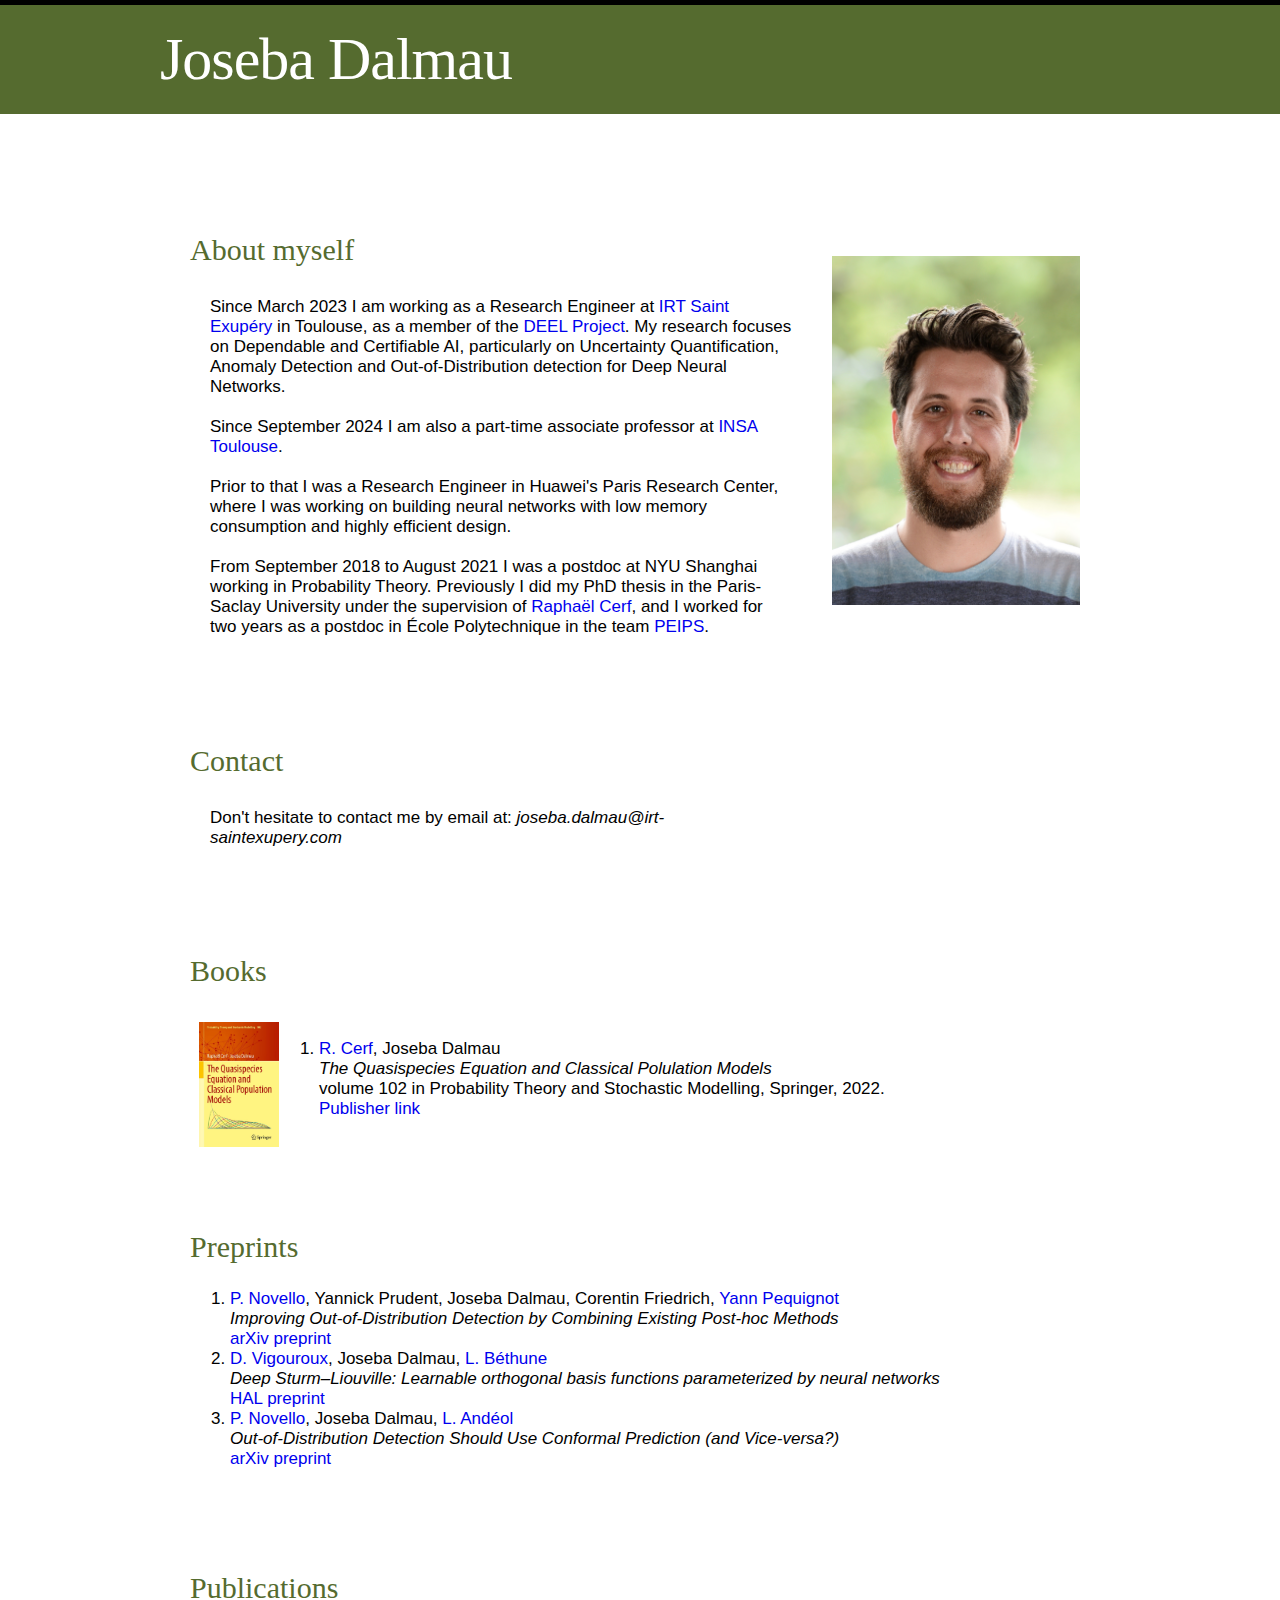
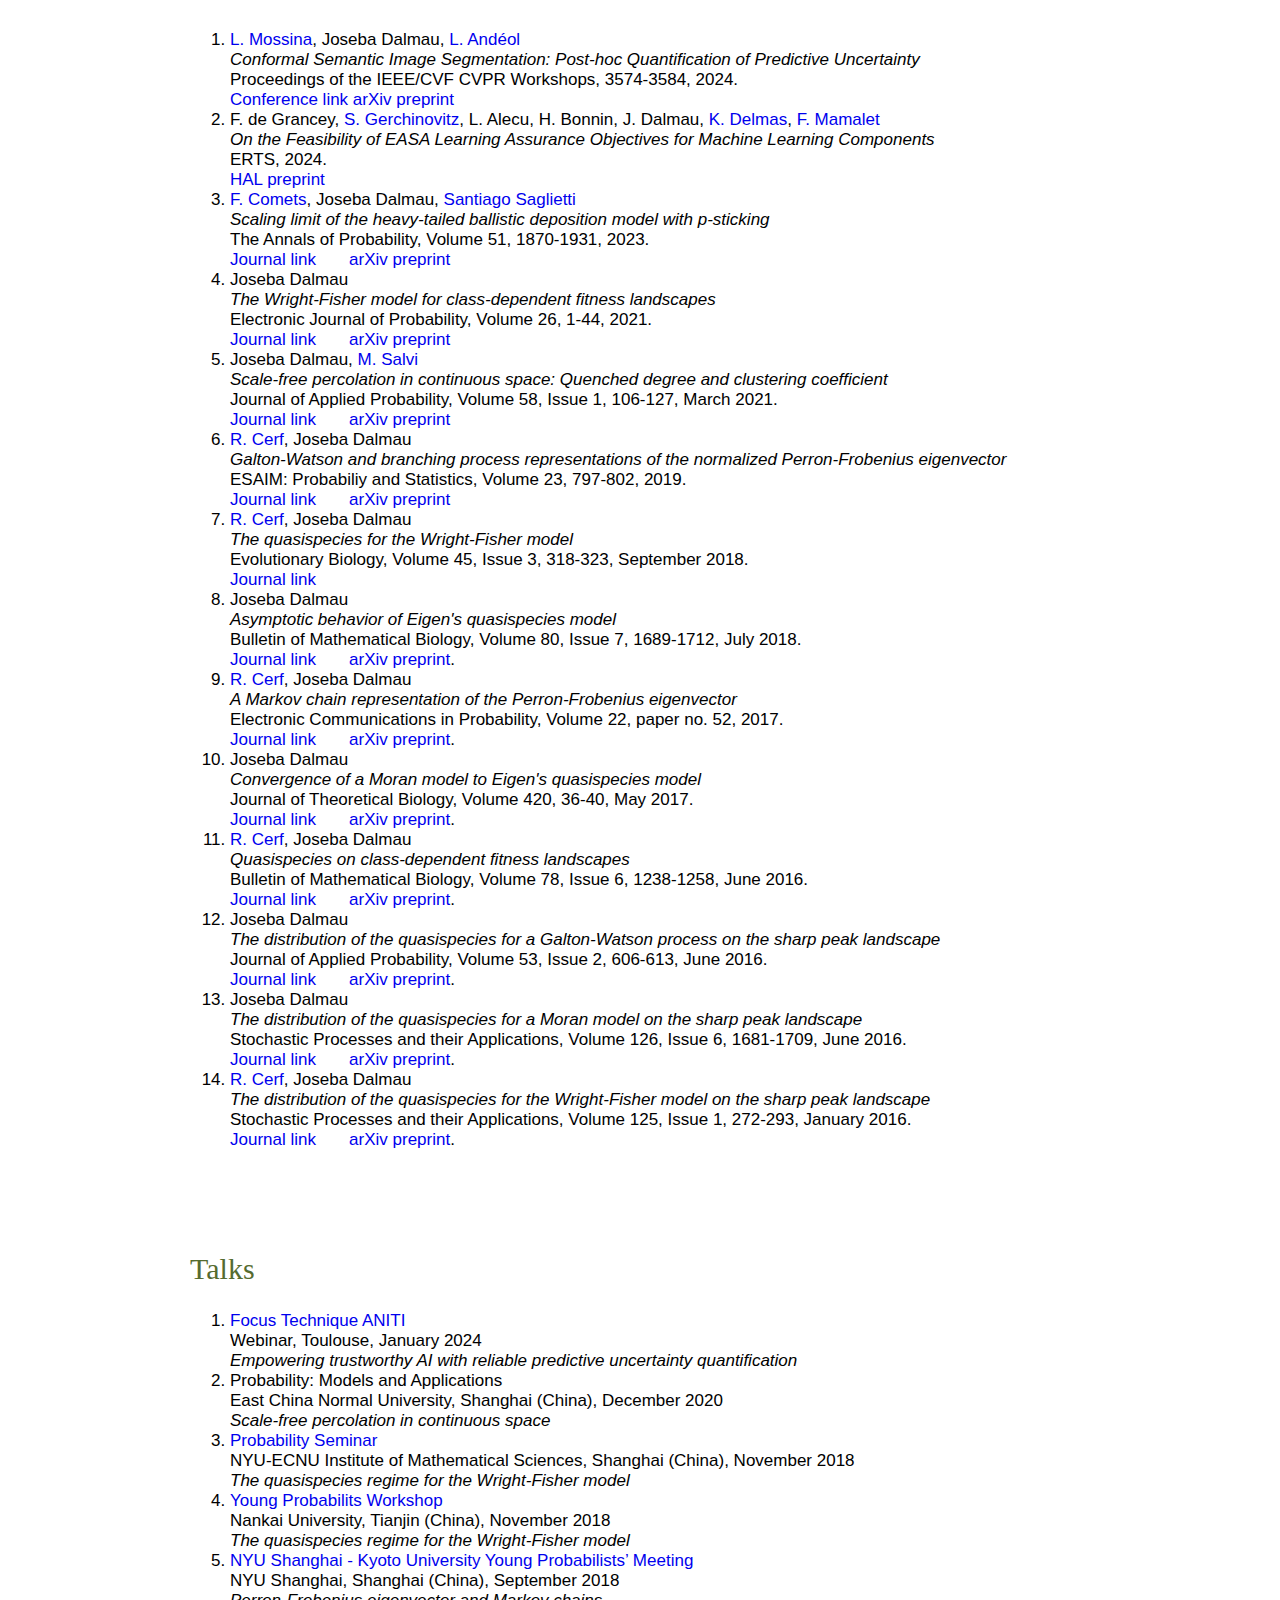
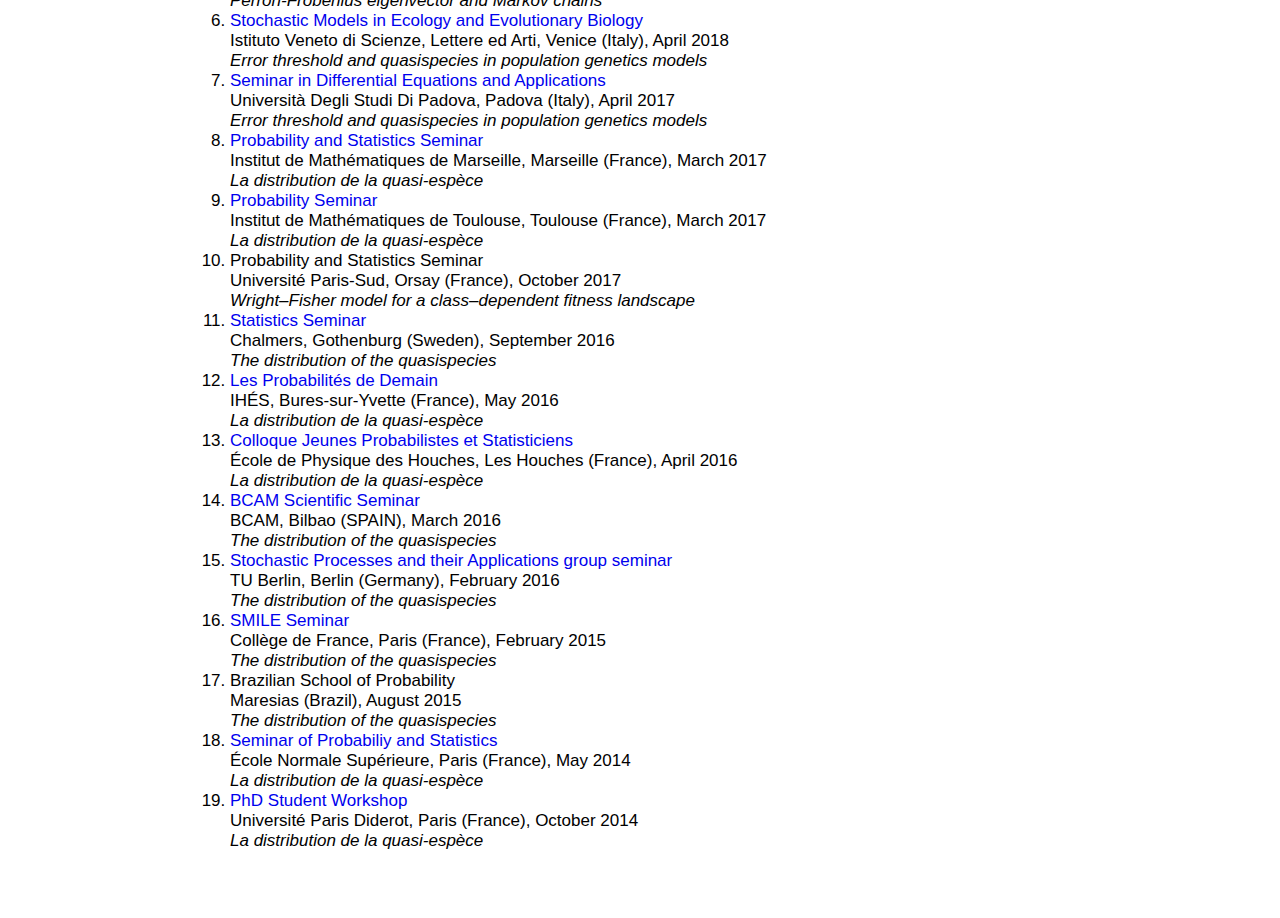
<file: index.html>
<!DOCTYPE html>
<html lang="en-US">
<!-- This is how you write comments -->


<!-- The HEAD contains information and METADATA, more information should be added here!--> 
<head>
	   
<!-- This telss the html document to use the CSS file style.css -->
<link rel="stylesheet" href="style3.css">

<!-- Title of the website -->
<title>Joseba Dalmau</title>
   
<!-- Add metadata herer -->
<meta charset="UTF-8">
<meta name="description" content="Joseba Dalmau's personal webpage">
<meta name="keywords" content="joseba, dalmau, cherino, probability, 
mathematics, quasispecies, nyu, nyu shanghai">
<meta name="author" content="Joseba Dalmau">
<meta name="revised" content="12/03/2020">

<!-- prevents navigator from showing the webpage stored in cache -->
<meta http-equiv="Cache-Control" content="no-cache, no-store, must-revalidate">
<meta http-equiv="Pragma" content="no-cache">
<meta http-equiv="Expires" content="0">

<!-- Gives the browser instructions on how to control 
the page's dimensions and scaling -->
<meta name="viewport" content="width=device-width, initial-scale=1.0">

</head>

   

<!-- This is where the content of the website goes -->   
<body>


<div id="whitecontainer">


	<div id="greencontainer">
		<div id="title">	  
			<h1>Joseba Dalmau</h1>
		</div>
	</div>



	<div id="column">
		<p>
		<img src="joseba.jpg" alt="A photo of myself" 
		width="27%" align="right"
		style="float:right; margin-left: 40px; margin-right: 20px; margin-top: 100px; margin-bottom: 400px;"
		border="0">
		</p>


		<div class="block" id="myself">
			<h2>About myself</h2>
			<p lang="en-us">Since March 2023 I am working as a Research Engineer
			at <a href="https://www.irt-saintexupery.com">IRT Saint Exup&eacute;ry</a> 
			in Toulouse, as a member of the 
			<a href="https://www.deel.ai">DEEL Project</a>.
			My research focuses on Dependable and Certifiable AI,
			particularly on Uncertainty Quantification, Anomaly Detection and 
			Out-of-Distribution detection for Deep Neural Networks.<br /><br />

			Since September 2024 I am also a part-time associate professor at 
			<a href="https://www.insa-toulouse.fr">INSA Toulouse</a>.<br /><br />
			
			Prior to that I was a Research Engineer
			in Huawei's Paris Research Center,
			where I was working on building neural networks
			with low memory consumption and 
			highly efficient design.<br /><br />

			From September 2018 to August 2021
			I was a postdoc at NYU Shanghai 
			working in Probability Theory. 
			Previously I did my PhD thesis 
			in the Paris-Saclay University
			under the supervision of 
			<a href="https://www.math.u-psud.fr/~cerf/">Rapha&euml;l Cerf</a>,
			and I worked for two years as a postdoc
			in &Eacute;cole Polytechnique
			in the team 
			<a href="http://www.cmap.polytechnique.fr/spip.php?rubrique143">PEIPS</a>.
			<br />
			</p>
		</div>



		<div class="block" id="contact">
			<h2>Contact</h2>
			<p>Don't hesitate to contact me by email at: 
				<i>joseba.dalmau@irt-saintexupery.com</i><br />
			</p>
		</div>

		<div class="articlelist block" id="books">
			<h2>Books</h2>
			<div class='book container'>
				<div>
					<img src='cover.webp' class='bookIcon'>
				</div> 
				<div style='margin-left:80px;'>
					<ol>
						<li>
							<a href="https://www.math.u-psud.fr/~cerf/">R. Cerf</a>, Joseba Dalmau<br />
							<i>The Quasispecies Equation and Classical Polulation Models</i><br />
							volume 102 in Probability Theory and Stochastic Modelling, Springer, 2022.<br />
							<a href="https://link.springer.com/book/9783031086656">Publisher link</a>
						</li>	
					</ol>
				</div>
			</div> 
		</div>


		<div class="articlelist block" id="preprints">
			<h2>Preprints</h2>
			<ol>
				<li>
					<a href="https://paulnovello.github.io">P. Novello</a>, Yannick Prudent, Joseba Dalmau, Corentin Friedrich, <a href="https://www.irif.fr/~pequignot/">Yann Pequignot</a><br />
					<i>Improving Out-of-Distribution Detection by Combining Existing Post-hoc Methods</i><br />
					<a href="https://arxiv.org/abs/2407.07135">arXiv preprint</a>
				<li>
					<a href="https://scholar.google.fr/citations?user=Twuan38AAAAJ&hl=fr">D. Vigouroux</a>, Joseba Dalmau, <a href="https://louis-bethune.fr">L. B&eacute;thune</a><br />
					<i>Deep Sturm–Liouville: Learnable orthogonal basis functions parameterized by neural networks</i><br />
					<a href="https://hal.science/hal-04446268v1">HAL preprint</a>
				</li>
				<li>
					<a href="https://paulnovello.github.io">P. Novello</a>, Joseba Dalmau, <a href="https://leo.andeol.eu">L. And&eacute;ol</a><br />
					<i>Out-of-Distribution Detection Should Use Conformal Prediction (and Vice-versa?)</i><br />
					<a href="https://arxiv.org/abs/2403.11532">arXiv preprint</a>
				</li>
			</ol>
		</div>


		<div class="articlelist block" id="publications">
			<h2>Publications</h2>
			<ol>
				<li>
					<a href="https://scholar.google.fr/citations?user=SCpz8XMAAAAJ&hl=en">L. Mossina</a>, Joseba Dalmau, <a href="https://leo.andeol.eu">L. And&eacute;ol</a><br />
					<i>Conformal Semantic Image Segmentation: Post-hoc Quantification of Predictive Uncertainty</i><br />
					Proceedings of the IEEE/CVF CVPR Workshops, 3574-3584, 2024.<br />
					<a href="https://openaccess.thecvf.com/content/CVPR2024W/SAIAD/html/Mossina_Conformal_Semantic_Image_Segmentation_Post-hoc_Quantification_of_Predictive_Uncertainty_CVPRW_2024_paper.html">Conference link</a>
					<a href="https://arxiv.org/abs/2405.05145">arXiv preprint</a>
				</li>
				<li>
					F. de Grancey, 
						<a href="https://www.math.univ-toulouse.fr/~sgerchin/">S. Gerchinovitz</a>, 
						L. Alecu, H. Bonnin, J. Dalmau, 
						<a href="https://www.onera.fr/en/staff/kevin-delmas">K. Delmas</a>, 
						<a href="https://scholar.google.fr/citations?user=fTAvr_MAAAAJ&hl=fr">F. Mamalet</a><br />
					<i>On the Feasibility of EASA Learning Assurance Objectives for Machine Learning Components</i><br />
					ERTS, 2024.<br />
					<a href="https://hal.science/hal-04575318v1">HAL preprint</a>
				</li>
				<li>
					<a href="http://francis.comets.free.fr/">F. Comets</a>, Joseba Dalmau, <a href="https://www.mat.uc.cl/personas/perfil/sasaglietti">Santiago Saglietti</a><br />
					<i>Scaling limit of the heavy-tailed ballistic deposition model with p-sticking</i><br />
					The Annals of Probability, Volume 51, 1870-1931, 2023.<br />
					<a href="https://projecteuclid.org/journals/annals-of-probability/volume-51/issue-5/Scaling-limit-of-the-heavy-tailed-ballistic-deposition-model-with/10.1214/23-AOP1635.short">Journal link</a>
					&nbsp;&nbsp;&nbsp;&nbsp;&nbsp;
					<a href="https://arxiv.org/abs/2203.06133">arXiv preprint</a>
				</li>

				<li>
					Joseba Dalmau<br />
					<i>The Wright-Fisher model for class-dependent fitness landscapes</i><br />
					Electronic Journal of Probability, Volume 26, 1-44, 2021.<br />
					<a href="https://doi.org/10.1214/21-EJP704">Journal link</a>
					&nbsp;&nbsp;&nbsp;&nbsp;&nbsp;
					<a href="https://arxiv.org/abs/1712.00279">arXiv preprint</a>
				</li>

				<li>
					Joseba Dalmau,
					<a href="https://www.ceremade.dauphine.fr/~salvi/index.html">M. Salvi</a><br />
					<i>Scale-free percolation in continuous space: Quenched degree and clustering coefficient </i><br />
					Journal of Applied Probability, Volume 58, Issue 1, 106-127, March 2021.<br />
					<a href="https://doi.org/10.1017/jpr.2020.76">Journal link</a>
					&nbsp;&nbsp;&nbsp;&nbsp;&nbsp;
					<a href="https://arxiv.org/abs/1902.05774">arXiv preprint</a>
				</li>

				<li>
					<a href="https://www.math.u-psud.fr/~cerf/">R. Cerf</a>, Joseba Dalmau<br />
					<i>Galton-Watson and branching process representations of the normalized Perron-Frobenius eigenvector </i><br />
					ESAIM: Probabiliy and Statistics, Volume 23, 797-802, 2019.<br />
					<a href="https://www.esaim-ps.org/component/article?access=doi&doi=10.1051/ps/2019007">Journal link</a>
					&nbsp;&nbsp;&nbsp;&nbsp;&nbsp;
					<a href="https://arxiv.org/abs/1803.08846">arXiv preprint</a>
				</li>

				<li>
					<a href="https://www.math.u-psud.fr/~cerf/">R. Cerf</a>, Joseba Dalmau<br />
					<i>The quasispecies for the Wright-Fisher model</i><br />
					Evolutionary Biology, Volume 45, Issue 3, 318-323, September 2018.<br />
					<a href="https://link.springer.com/article/10.1007/s11692-018-9452-0">Journal link</a> 
				</li>

				<li>
					Joseba Dalmau<br />
					<i>Asymptotic behavior of Eigen's quasispecies model</i><br />
					Bulletin of Mathematical Biology, Volume 80, Issue 7, 1689-1712, July 2018.<br />
					<a href="https://link.springer.com/article/10.1007%2Fs11538-018-0420-8">Journal link</a>              
					&nbsp;&nbsp;&nbsp;&nbsp;&nbsp;
					<a href="https://arxiv.org/abs/1704.07280">arXiv preprint</a>.
				</li>

				<li>
					<a href="https://www.math.u-psud.fr/~cerf/">R. Cerf</a>, Joseba Dalmau<br />
					<i>A Markov chain representation of the Perron-Frobenius eigenvector</i><br />
					Electronic Communications in Probability, Volume 22, paper no. 52, 2017.<br />
					<a href="https://projecteuclid.org/euclid.ecp/1507860209">Journal link</a>
					&nbsp;&nbsp;&nbsp;&nbsp;&nbsp;
					<a href="https://arxiv.org/abs/1607.01127">arXiv preprint</a>.
				</li>

				<li>
					Joseba Dalmau<br />
					<i>Convergence of a Moran model to Eigen's quasispecies model</i><br />
					Journal of Theoretical Biology, Volume 420, 36-40, May 2017.<br />
					<a href="https://www.sciencedirect.com/science/article/pii/S002251931730098X">Journal link</a>
					&nbsp;&nbsp;&nbsp;&nbsp;&nbsp;
					<a href="https://arxiv.org/abs/1404.2133">arXiv preprint</a>.
				</li>

				<li>
					<a href="https://www.math.u-psud.fr/~cerf/">R. Cerf</a>, Joseba Dalmau<br />
					<i>Quasispecies on class-dependent fitness landscapes</i><br />
					Bulletin of Mathematical Biology, Volume 78, Issue 6, 1238-1258, June 2016.<br />
					<a href="https://link.springer.com/article/10.1007/s11538-016-0184-y">Journal link</a>
					&nbsp;&nbsp;&nbsp;&nbsp;&nbsp;
					<a href="https://arxiv.org/abs/1504.05706">arXiv preprint</a>.
				</li>

				<li>
					Joseba Dalmau<br />
					<i>The distribution of the quasispecies for a Galton-Watson process on the sharp peak landscape</i><br />
					Journal of Applied Probability, Volume 53, Issue 2, 606-613, June 2016.<br />
					<a href="https://www.cambridge.org/core/journals/journal-of-applied-probability/article/distribution-of-the-quasispecies-for-a-galtonwatson-process-on-the-sharp-peak-landscape/069CC376E5E744F4C3C4056E648E97E2">Journal link</a>
					&nbsp;&nbsp;&nbsp;&nbsp;&nbsp;
					<a href="https://arxiv.org/abs/1411.4488">arXiv preprint</a>.
				</li>

				<li>
					Joseba Dalmau<br />
					<i>The distribution of the quasispecies for a Moran model on the sharp peak landscape</i><br />
					Stochastic Processes and their Applications, Volume 126, Issue 6, 1681-1709, June 2016.<br />
					<a href="https://www.sciencedirect.com/science/article/pii/S0304414915003063">Journal link</a>
					&nbsp;&nbsp;&nbsp;&nbsp;&nbsp;
					<a href="https://arxiv.org/abs/1312.2755">arXiv preprint</a>.
				</li>

				<li>
					<a href="https://www.math.u-psud.fr/~cerf/">R. Cerf</a>, Joseba Dalmau<br />
					<i>The distribution of the quasispecies for the Wright-Fisher model on the sharp peak landscape</i><br />
					Stochastic Processes and their Applications, Volume 125, Issue 1, 272-293, January 2016.<br />
					<a href="https://www.sciencedirect.com/science/article/pii/S0304414914002038">Journal link</a>
					&nbsp;&nbsp;&nbsp;&nbsp;&nbsp;
					<a href="https://arxiv.org/abs/1403.6951">arXiv preprint</a>.
				</li>
			</ol>
		</div>

		


		<div class="articlelist block" id="publications">
			<h2>Talks</h2>
			<ol>
				<li>
					<a href="https://www.linkedin.com/posts/deel-ai_j-4-focus-technique-aniti-puncc-empowering-activity-7150837139679694850-h7Dd">
					Focus Technique ANITI</a><br />
					Webinar, Toulouse, January 2024<br />
					<i>Empowering trustworthy AI with reliable predictive uncertainty quantification</i>
				</li>
				<li>
					Probability: Models and Applications</a><br />
					East China Normal University, Shanghai (China), December 2020<br />
					<i>Scale-free percolation in continuous space</i>
				</li>

				<li>
					<a href="https://research.shanghai.nyu.edu/centers-and-institutes/math/events/quasispecies-regime-wright-fisher-model">Probability Seminar</a><br />
					NYU-ECNU Institute of Mathematical Sciences, Shanghai (China), November 2018<br />
					<i>The quasispecies regime for the Wright-Fisher model</i>
				</li>

				<li>
					<a href="http://www.cim.nankai.edu.cn/_upload/article/files/10/d5/f01278c94b3592e208f98d27025d/ac659e35-12ab-4156-a5b3-3efb5cfdff0e.pdf">Young Probabilits Workshop</a><br />
					Nankai University, Tianjin (China), November 2018<br />
					<i>The quasispecies regime for the Wright-Fisher model</i>
				</li>

				<li>
					<a href="https://research.shanghai.nyu.edu/centers-and-institutes/math/events/nyu-shanghai-kyoto-university-young-probabilists%E2%80%99-meeting-0">NYU Shanghai - Kyoto University Young Probabilists’ Meeting</a><br />
					NYU Shanghai, Shanghai (China), September 2018<br />
					<i>Perron-Frobenius eigenvector and Markov chains</i>
				</li>

				<li>
					<a href="http://www.istitutoveneto.it/flex/cm/pages/ServeBLOB.php/L/IT/IDPagina/1587">Stochastic Models in Ecology and Evolutionary Biology</a><br />
					Istituto Veneto di Scienze, Lettere ed Arti, Venice (Italy), April 2018<br />
					<i>Error threshold and quasispecies in population genetics models</i>
				</li>

				<li>
					<a href="https://www.math.unipd.it/~mannucci/seminari/seminari1617.html">Seminar in Differential Equations and Applications</a><br />
					Universit&agrave; Degli Studi Di Padova, Padova (Italy), April 2017<br />
					<i>Error threshold and quasispecies in population genetics models</i>
				</li>

				<li>
					<a href="https://www.i2m.univ-amu.fr/events/la-distribution-de-la-quasi-espece-joseba-dalmau/">Probability and Statistics Seminar</a><br />
					Institut de Math&eacute;matiques de Marseille, Marseille (France), March 2017<br />
					<i>La distribution de la quasi-esp&egrave;ce</i>
				</li>

				<li>
					<a href="https://www.math.univ-toulouse.fr/spip.php?article356&lang=fr&date_debut=2017-03-13">Probability Seminar</a><br />
					Institut de Math&eacute;matiques de Toulouse, Toulouse (France), March 2017<br />
					<i>La distribution de la quasi-esp&egrave;ce</i>
				</li>

				<li>
					Probability and Statistics Seminar<br />
					Universit&eacute; Paris-Sud, Orsay (France), October 2017<br />
					<i>Wright–Fisher model for a class–dependent fitness landscape</i>
				</li>

				<li>
					<a href="https://www.chalmers.se/en/departments/math/research/seminar-series/statistics-seminar/Pages/past-seminars.aspx">Statistics Seminar</a><br />
					Chalmers, Gothenburg (Sweden), September 2016<br />
					<i>The distribution of the quasispecies</i>
				</li>

				<li>
					<a href="http://lesprobabilitesdedemain.math.cnrs.fr/edition2016/programme.html">Les Probabilit&eacute;s de Demain</a><br />
					IH&Eacute;S, Bures-sur-Yvette (France), May 2016<br />
					<i>La distribution de la quasi-esp&egrave;ce</i>
				</li>

				<li>
					<a href="http://jps.math.cnrs.fr/participants.html">Colloque Jeunes Probabilistes et Statisticiens</a><br />
					&Eacute;cole de Physique des Houches, Les Houches (France), April 2016<br />
					<i>La distribution de la quasi-esp&egrave;ce</i>
				</li>

				<li>
					<a href="http://www.bcamath.org/en/seminars/bcamscientificseminar20160321jd">BCAM Scientific Seminar</a><br />
					BCAM, Bilbao (SPAIN), March 2016<br />
					<i>The distribution of the quasispecies</i>
				</li>

				<li>
					<a href="https://www.math.tu-berlin.de/fachgebiete_ag_stochfinanz/fg_angewstoch/v_menue/veranstaltungen/oberseminar_stochastic_processes/oberseminar_archive/">Stochastic Processes and their Applications group seminar</a><br />
					TU Berlin, Berlin (Germany), February 2016<br />
					<i>The distribution of the quasispecies</i>
				</li>

				<li>
					<a href="https://www.lpsm.paris/smile/seminars.php">SMILE Seminar</a><br />
					Coll&egrave;ge de France, Paris (France), February 2015<br />
					<i>The distribution of the quasispecies</i>
				</li>

				<li>
					Brazilian School of Probability<br />
					Maresias (Brazil), August 2015<br />
					<i>The distribution of the quasispecies</i>
				</li>

				<li>
					<a href="http://www.math.ens.fr/-Seminaires-?id_seance=388">Seminar of Probabiliy and Statistics</a><br />
					&Eacute;cole Normale Sup&eacute;rieure, Paris (France), May 2014<br />
					<i>La distribution de la quasi-esp&egrave;ce</i>
				</li>

				<li>
					<a href="https://www.lpsm.paris/pageperso/gtt/annee2014_2015/index.html">PhD Student Workshop</a><br />
					Universit&eacute; Paris Diderot, Paris (France), October 2014<br />
					<i>La distribution de la quasi-esp&egrave;ce</i>
				</li>
			</ol>
		</div>
	</div>
</div>
</body>
</html>
</file>
<file: style3.css>
body {
	background-color: black;
	margin:0;
	padding:0;
	font-family: Arial, Helvetica, sans-serif;
	font-size: 17px;
	border-top: 5px solid black;
}


#whitecontainer {
	width: inherit;
	margin: 0 auto;
	padding 0;
	background-color: white;
}


#greencontainer {
	width: inherit;
	margin: 0 auto;
	padding 0;
	background-color: DarkOliveGreen; 
}


#title {
	width: 960px;
	background-color: DarkOliveGreen;
	color: white;
	margin: 0 auto;
	padding: 20px;
	font-size: 30px;
}


h1 {
	margin: 0px;
	padding: 0px;
	font-family: Georgia, "Times New Roman", Times, serif;
	font-weight: normal;
	text-decoration: none;
	letter-spacing: -1px;
}


#column{
	width: 960px;
	margin: 0 auto;
	padding: 20px;
	background-color: white
}


h2 {
	color: DarkOliveGreen;
	font-family: Georgia, "Times New Roman", Times, serif;
	font-weight: normal;
	text-decoration: none;
	font-size: 30px;
}


.block {
	padding: 30px;
}


p {
	padding: 5px 20px;
}


a:link {
text-decoration: none;
}

a:visited {
text-decoration: none;
}

.container{
	width:100%;
    height:auto;
    padding:1%;
}

.bookIcon {
	float:left; 
    height:auto;
    width:80px; 
}
</file>
